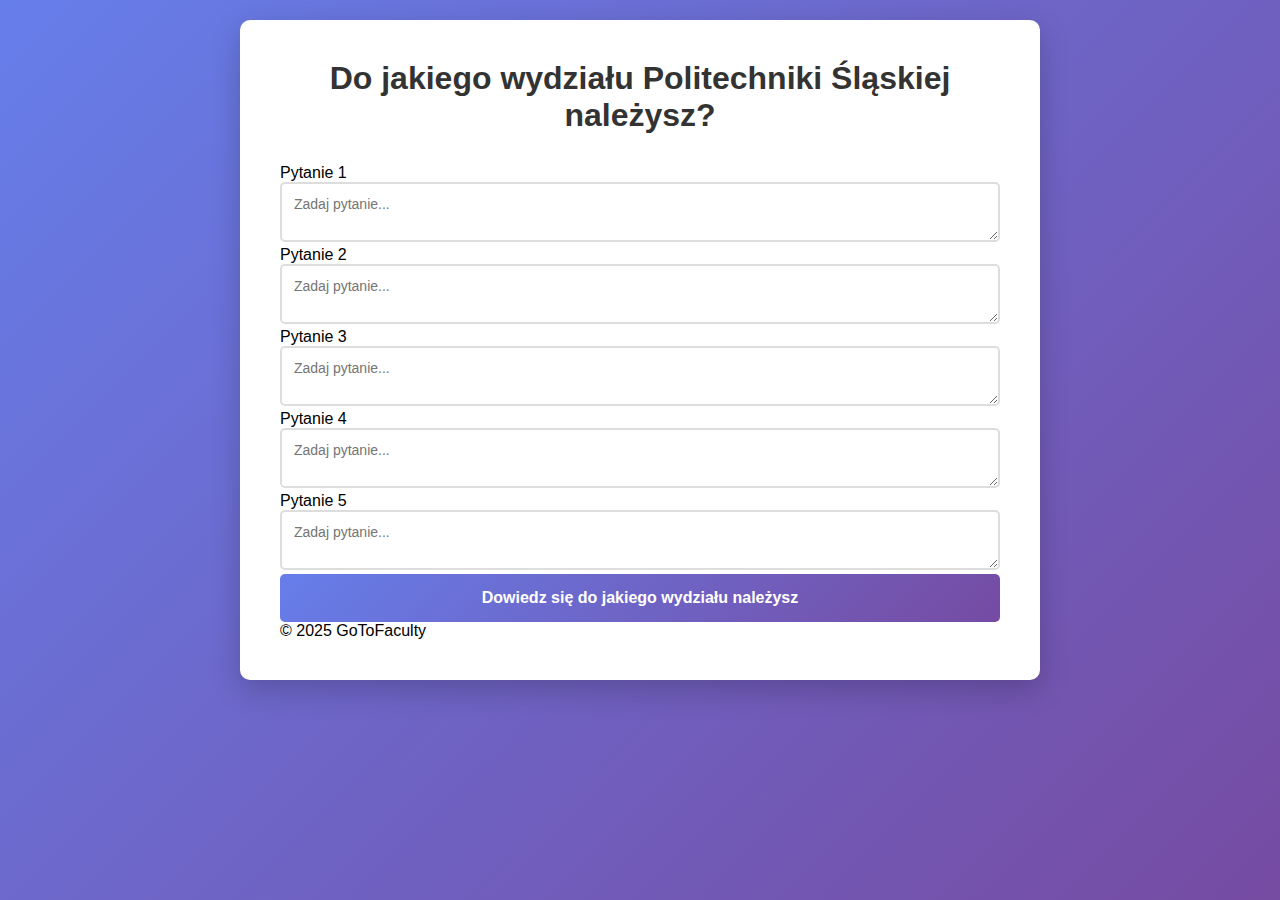
<file: view/templates/index.html>
<!DOCTYPE html>
<html lang="pl">
<head>
    <meta charset="UTF-8">
    <meta name="viewport" content="width=device-width, initial-scale=1.0">
    <title>GoToFaculty</title>
    <link rel="stylesheet" href="../static/css/style.css">
    <script src="../static/js/app.js" defer></script>
</head>
<body>
    <div class="container">
    <header>
        <h1>Do jakiego wydziału Politechniki Śląskiej należysz?</h1>
    </header>
    <main>
        <section id="question-section">
            <p>Pytanie 1</p>
            <textarea id="question1" class="question-textarea" placeholder="Zadaj pytanie..."></textarea>
            <p>Pytanie 2</p>
            <textarea id="question2" class="question-textarea" placeholder="Zadaj pytanie..."></textarea>
            <p>Pytanie 3</p>
            <textarea id="question3" class="question-textarea" placeholder="Zadaj pytanie..."></textarea>
            <p>Pytanie 4</p>
            <textarea id="question4" class="question-textarea" placeholder="Zadaj pytanie..."></textarea>
            <p>Pytanie 5</p>
            <textarea id="question5" class="question-textarea" placeholder="Zadaj pytanie..."></textarea>
            <button id="submit-btn">Dowiedz się do jakiego wydziału należysz</button>
    </main>
    <footer>
        <p>&copy; 2025 GoToFaculty</p>
    </footer>
    </div>
</body>
</html>
</file>
<file: view/static/css/style.css>
* {
    margin: 0;
    padding: 0;
    box-sizing: border-box;
}

body {
    font-family: 'Segoe UI', Tahoma, Geneva, Verdana, sans-serif;
    background: linear-gradient(135deg, #667eea 0%, #764ba2 100%);
    min-height: 100vh;
    padding: 20px;
}

.container {
    max-width: 800px;
    margin: 0 auto;
    background: white;
    padding: 40px;
    border-radius: 10px;
    box-shadow: 0 10px 30px rgba(0,0,0,0.2);
}

h1 {
    color: #333;
    margin-bottom: 30px;
    text-align: center;
}

.input-section {
    margin-bottom: 20px;
}

label {
    display: block;
    margin-bottom: 10px;
    color: #555;
    font-weight: 600;
}

textarea {
    width: 100%;
    padding: 12px;
    border: 2px solid #ddd;
    border-radius: 5px;
    font-size: 14px;
    font-family: inherit;
    resize: vertical;
}

textarea:focus {
    outline: none;
    border-color: #667eea;
}

button {
    width: 100%;
    padding: 15px;
    background: linear-gradient(135deg, #667eea 0%, #764ba2 100%);
    color: white;
    border: none;
    border-radius: 5px;
    font-size: 16px;
    font-weight: 600;
    cursor: pointer;
    transition: transform 0.2s;
}

button:hover {
    transform: translateY(-2px);
}

button:disabled {
    opacity: 0.6;
    cursor: not-allowed;
}

.loading {
    text-align: center;
    padding: 20px;
    color: #667eea;
    font-weight: 600;
}

.result {
    margin-top: 30px;
    padding: 20px;
    background: #f8f9fa;
    border-radius: 5px;
    border-left: 4px solid #667eea;
}

.result h2 {
    color: #333;
    margin-bottom: 15px;
    font-size: 18px;
}

.error {
    margin-top: 20px;
    padding: 15px;
    background: #fee;
    border-left: 4px solid #f44;
    border-radius: 5px;
    color: #c33;
}

.hidden {
    display: none;
}
</file>
